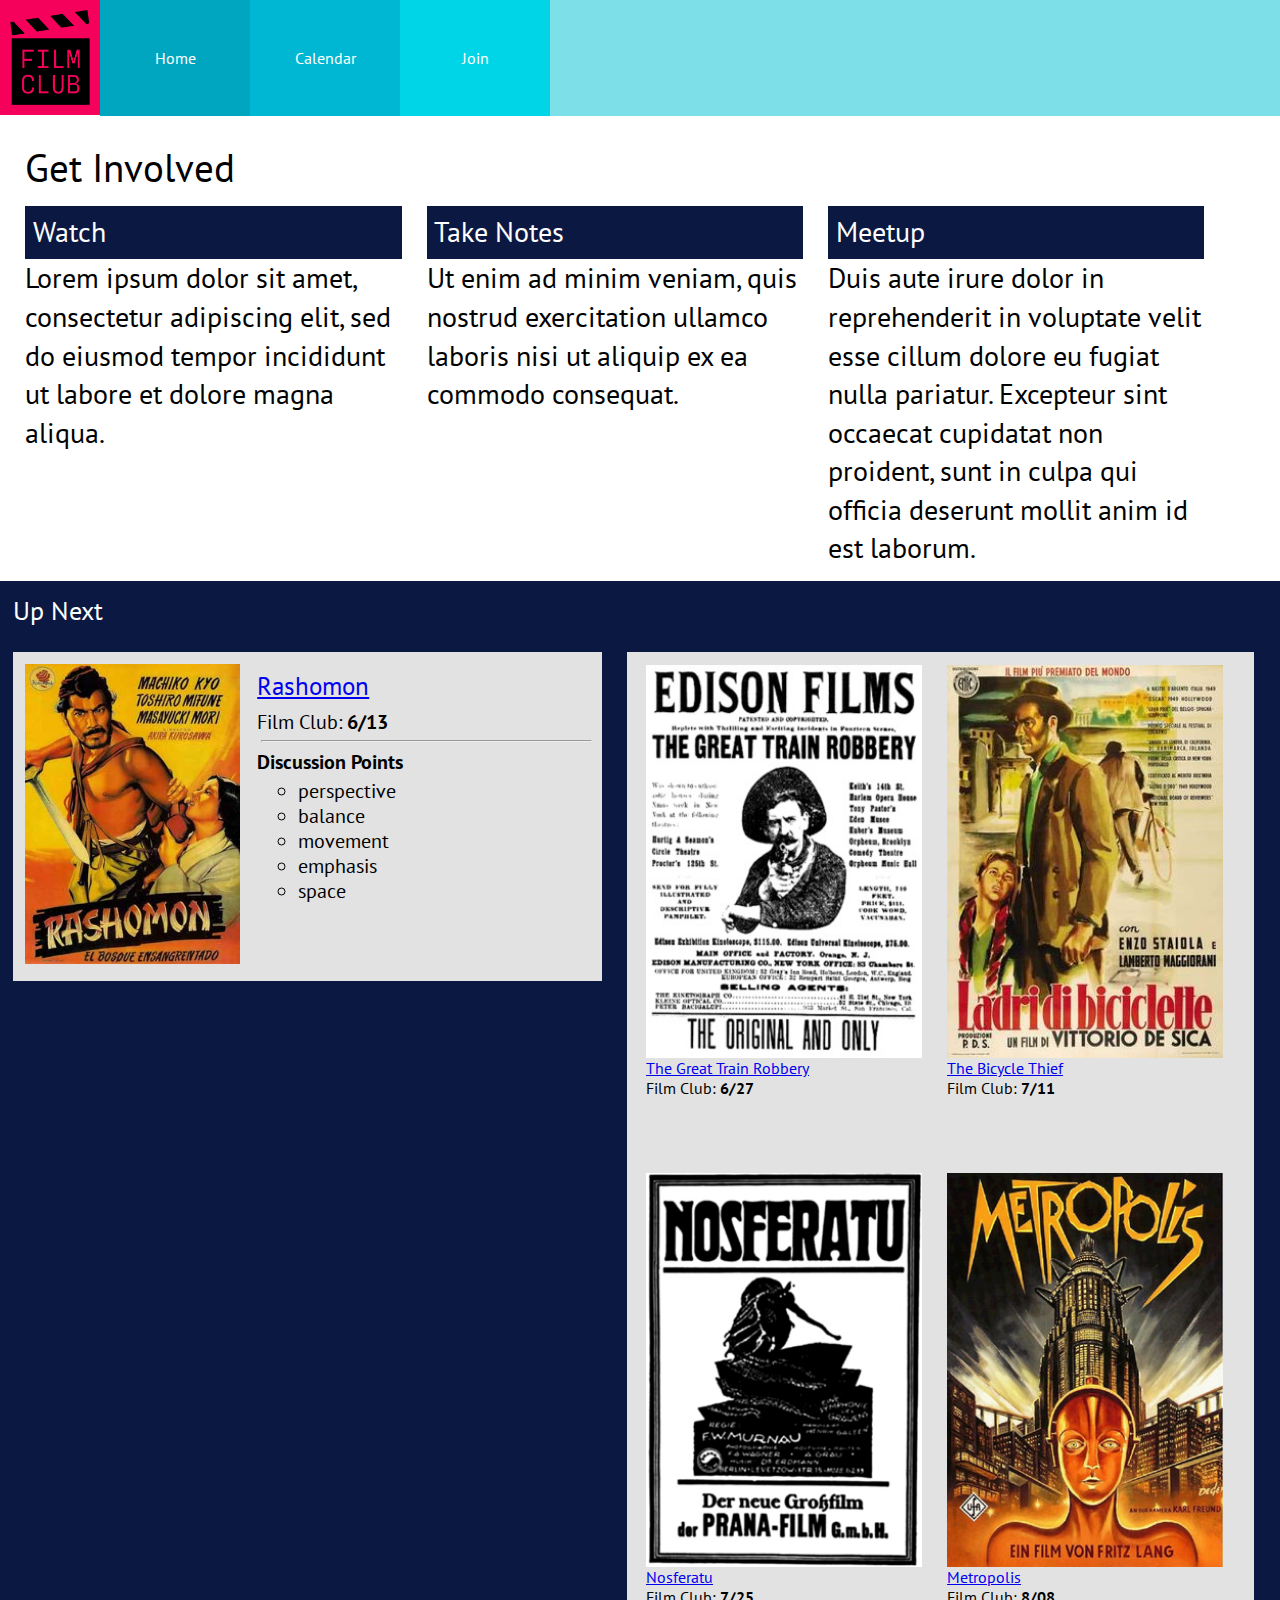
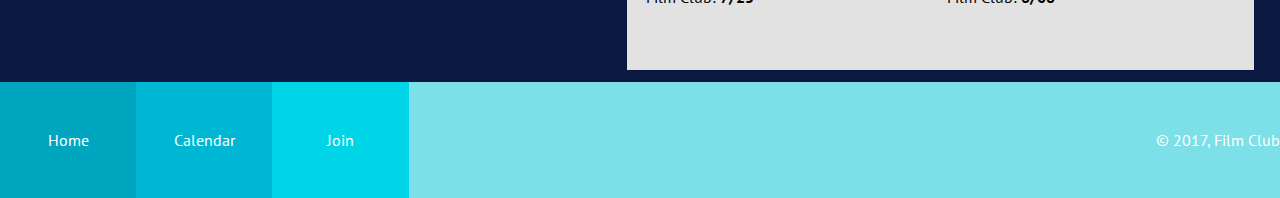
<file: index.html>
<!DOCTYPE html>
<html lang="en">
  <head>
    <meta charset="utf-8">
    <title>Film Club</title>
    <link rel="stylesheet" href="css/styles.css">
    <link href="https://fonts.googleapis.com/css?family=PT+Sans:400,700" rel="stylesheet">
  </head>
  <body>

    <section class="navigation-top">
        <img class="yo" src="images/filmclub.png" alt="hi" width="82px" height="92px">
      <nav class="nav">
        <a class="home" href="index.html">Home</a>
        <a class="calendar-tag" href="calendar/index.html">Calendar</a>
        <a  class="joins" href="join/index.html">Join</a>

      </nav>
    </section>

    <section class="index-title">
      <p class="get-involved">Get Involved</p>


      <div class="get-involved-div">
        <p class="h2">Watch<p>
        <p class="get-involved-paragraph">Lorem ipsum dolor sit amet, consectetur adipiscing elit, sed do eiusmod tempor incididunt ut labore et dolore magna aliqua.</p>
      </div>

      <div class="get-involved-div">
        <p class="h2">Take Notes</p>
        <p class="get-involved-paragraph">Ut enim ad minim veniam, quis nostrud exercitation ullamco laboris nisi ut aliquip ex ea commodo consequat.</p>
      </div>

      <div class="get-involved-div">
        <p class="h2">Meetup</p>
        <p class="get-involved-paragraph">Duis aute irure dolor in reprehenderit in voluptate velit esse cillum dolore eu fugiat nulla pariatur. Excepteur sint occaecat cupidatat non proident, sunt in culpa qui officia deserunt mollit anim id est laborum.</p>
      </div>
    </section>


    <section class="bottom-half">
      <p class="up-next">Up Next</p>

    <section class="box-rashomon">
      <div class="next-movie">
        <img src="images/rashomon-poster.jpg" alt="hi" width="215px" height="300px">
      </div>
      <div class="flexed-text">
        <a class ="box-one-title"href="https://www.youtube.com/watch?v=7QTrx3YNz7A&t=8s">Rashomon</a>
        <p class="film-club">Film Club: <strong>6/13</strong></p>
        <hr class="underline">
        <h4>Discussion Points</h4>
        <ul type="circle">
        <li>perspective</li>
        <li>balance</li>
        <li>movement</li>
        <li>emphasis</li>
        <li>space</li>
        </ul>
      </div>
    </section>

    <section class="four-boxes">
      <!-- <div class=""> -->
        <div class="boxes-titles">
          <img src="images/great-train-poster.jpg" alt="hi" width="100%" height="100%">
          <a href="https://www.youtube.com/watch?v=zuto7qWrplc">The Great Train Robbery</a>
          <p>Film Club: <b>6/27</b></p>
        </div>
        <div class="boxes-titles">
          <img src="images/bicycle-thief-poster.jpg" alt="hi" width="100%" height="100%">
          <a href="https://www.youtube.com/watch?v=H3jnzXX9mXs">The Bicycle Thief</a>
          <p>Film Club: <b>7/11</b></p>
        </div>
        <div class="boxes-titles">
          <img src="images/nosferatu-poster.jpg" alt="hi" width="100%" height="100%">
          <a href="https://www.youtube.com/watch?v=FC6jFoYm3xs">Nosferatu</a>
          <p>Film Club: <b>7/25</b></p>
        </div>
        <div class="boxes-titles">
          <img src="images/metropolis-poster.jpg" alt="hi" width="100%" height="100%">
          <a href="https://www.youtube.com/watch?v=Q0NzALRJifI">Metropolis</a>
          <p>Film Club: <b>8/08</b></p>
        </div>

      <!-- </div> -->
    </section>
  </section>


  <section class="bottom-nav">
    <nav>
      <nav class="nav">
        <a class="home" href="index.html">Home</a>
        <a class="calendar-tag" href="calendar/index.html">Calendar</a>
        <a  class="joins" href="join/index.html">Join</a>
        <p class="TM">© 2017, Film Club</p>
    </nav>
  </section>

  </body>
</html>
</file>
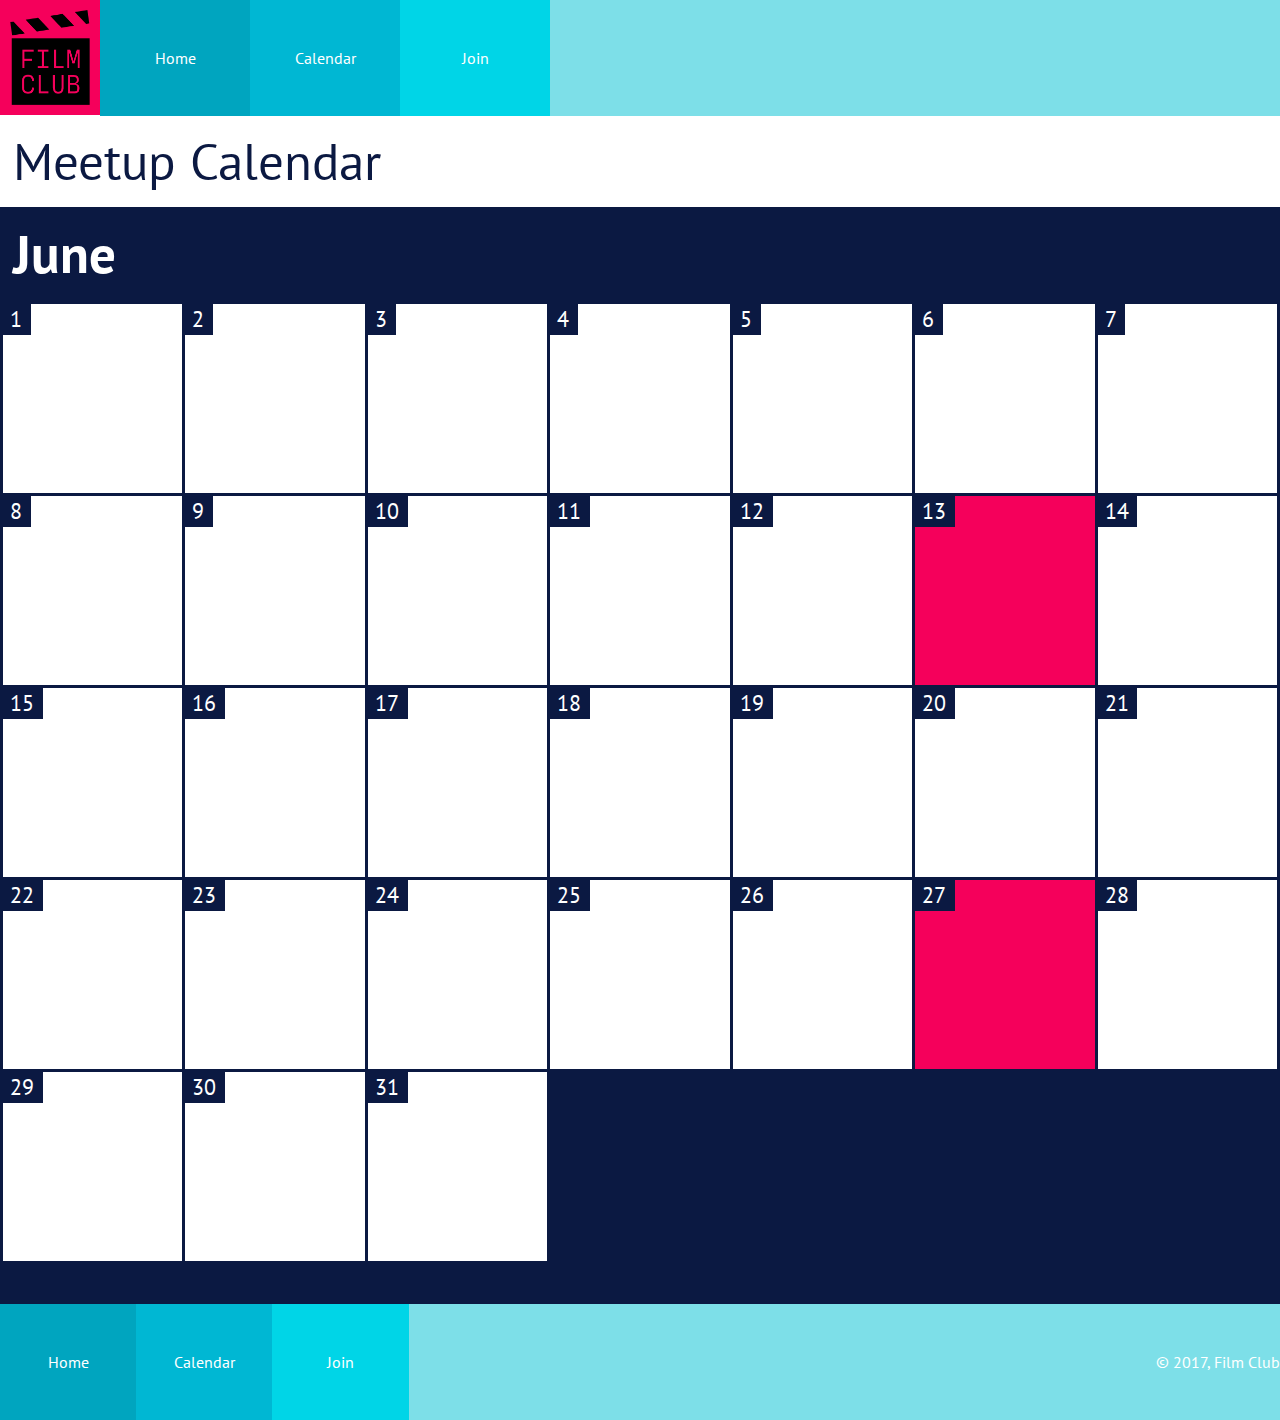
<file: calendar/index.html>
<!DOCTYPE html>
<html lang="en">
  <head>
    <meta charset="utf-8">
    <title>Film Club - Calendar</title>
    <link rel="stylesheet" href="../css/styles.css">
    <link href="https://fonts.googleapis.com/css?family=PT+Sans:400,700" rel="stylesheet">
  </head>
  <body>

    <section class="navigation-top">
        <img class="yo" src="../images/filmclub.png" alt="hi" width="82px" height="92px">
      <nav class="nav">
        <a class="home" href="../index.html">Home</a>
        <a class="calendar-tag" href="calendar/index.html">Calendar</a>
        <a  class="joins" href="../join/index.html">Join</a>

      </nav>
    </section>

    <section class="Calender-title">
      <p>Meetup Calendar</p>
    </section>

    <section class="Calender">
      <div>
        <header class="June">
        <h2>June</h2>
        </header>
      <table>
        <tr>
          <td><span>1</span></td>
          <td><span>2</span></td>
          <td><span>3</span></td>
          <td><span>4</span></td>
          <td><span>5</span></td>
          <td><span>6</span></td>
          <td><span>7</span></td>
        </tr>
        <tr>
          <td><span>8</span></td>
          <td><span>9</span></td>
          <td><span>10</span></td>
          <td><span>11</span></td>
          <td><span>12</span></td>
          <td class="active-box"><span>13</span></td>
          <td><span>14</span></td>
        </tr>
        <tr>
          <td><span>15</span></td>
          <td><span>16</span></td>
          <td><span>17</span></td>
          <td><span>18</span></td>
          <td><span>19</span></td>
          <td><span>20</span></td>
          <td><span>21</span></td>
        </tr>
        <tr>
          <td><span>22</span></td>
          <td><span>23</span></td>
          <td><span>24</span></td>
          <td><span>25</span></td>
          <td><span>26</span></td>
          <td class="active-box"><span>27</span></td>
          <td><span>28</span></td>
        </tr>
        <tr>
          <td><span>29</span></td>
          <td><span>30</span></td>
          <td><span>31</span></td>

        </tr>
      </table>
      </div>
    </section>

    <section class="trick">
      <p><br></p>
    </section>

    <section class="bottom-nav">
      <nav>
        <nav class="nav">
          <a class="home" href="../index.html">Home</a>
          <a class="calendar-tag" href="calendar/index.html">Calendar</a>
          <a  class="joins" href="../join/index.html">Join</a>
          <p class="TM">© 2017, Film Club</p>
      </nav>
    </section>


  </body>
</html>
</file>
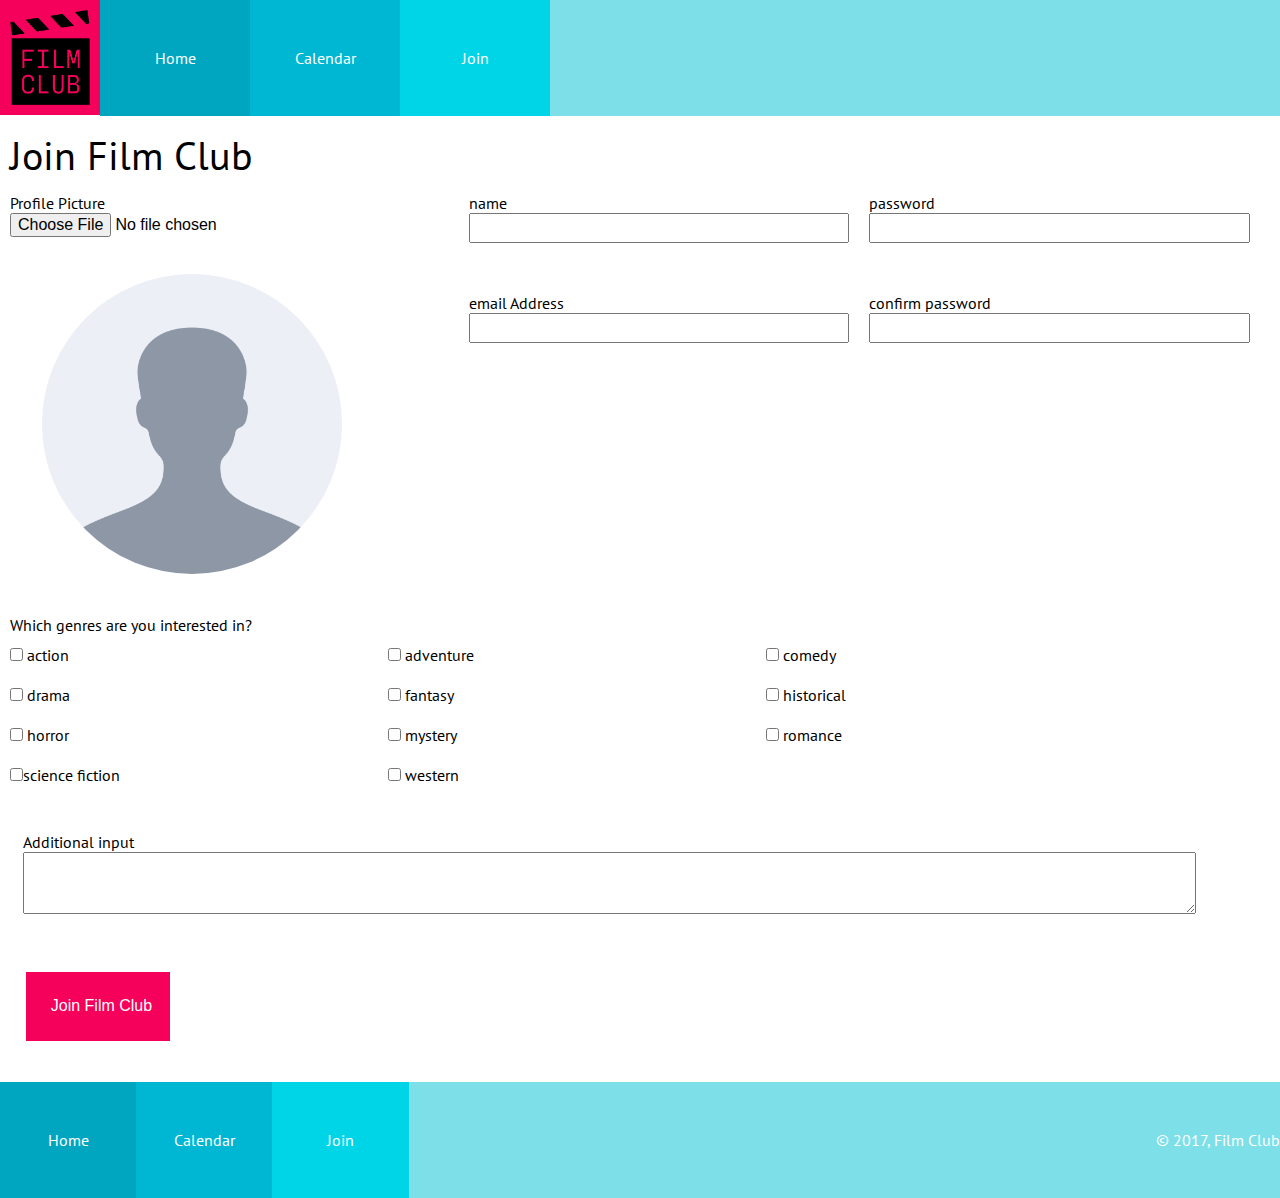
<file: join/index.html>
<!DOCTYPE html>
<html lang="en">
  <head>
    <meta charset="utf-8">
    <title>Film Club - Join</title>
    <link rel="stylesheet" href="../css/styles.css">
    <link href="https://fonts.googleapis.com/css?family=PT+Sans:400,700" rel="stylesheet">
  </head>
  <body>

    <section class="navigation-top">
        <img class="yo" src="../images/filmclub.png" alt="hi" width="82px" height="92px">
      <nav class="nav">
        <a class="home" href="../index.html">Home</a>
        <a class="calendar-tag" href="../calendar/index.html">Calendar</a>
        <a  class="joins" href="../join/index.html">Join</a>

      </nav>
    </section>
    <form class="aye-1" action="index.html" method="post">

    <section >
      <p class="title-join">Join Film Club</p>
    </section>

    <section class="testing123">
      <div class="profile-pic">
        <label for="profile-picture">Profile Picture<br>
        <input class="input-text" type="file" id="profile-pic"></label>
        <img class="aye" src="../images/profile-placeholder.png" alt="" width="300px" height="300px">
      </div>


    <section class="sign-in-info-box">
      <div class=order-1>
        <label for="name">name</label>
        <input type="text" id="name" name="name">
      </div>
      <div class="order-3">
        <label for="password">password</label>
        <input type='password' id="password" name="password">
      </div>
      <div class="order-2">
        <label for="email">email Address</label>
        <input type="email" id="email" name="email">
      </div>
      <div class="order-4">
        <label for="confirm-password">confirm password</label>
        <input type='password' id="confirm-password" name="confirm-password">
      </div>
      </section>
    </section>

      <section>
        <p class="text-select">Which genres are you interested in?</p>
      </section>

      <section class="select">
          <div class="option-1">
            <input type="checkbox" name="action" value="action"> action
          </div>
          <div class="option-1">
            <input type="checkbox" name="adventure" value="adventure"> adventure
          </div>
          <div class="option-1">
            <input type="checkbox" name="comedy" value="comedy"> comedy
          </div>
          <div class="option-1">
            <input type="checkbox" name="drama" value="drama"> drama
          </div>
          <div class="option-1">
            <input type="checkbox" name="fantasy" value="fantasy"> fantasy
          </div>
          <div class="option-1">
            <input type="checkbox" name="historical" value="historical"> historical
          </div>
          <div class="option-1">
            <input type="checkbox" name="horror" value="horror"> horror
          </div>
          <div class="option-1">
            <input type="checkbox" name="mystery" value="mystery"> mystery
          </div>
          <div class="option-1">
            <input type="checkbox" name="romance" value="romance"> romance
          </div>
          <div class="option-1">
            <input type="checkbox" name="science fiction" value="science fiction">science fiction          <!-- </div> -->          <!-- <div class="select-all-1"> -->
          </div>
          <div class="option-1">
            <input type="checkbox" name="western" value="western"> western
          </div>
      </section>

      <section class="textarea">
          Additional input<br>
          <textarea class="AI-BOX" rows="4" cols="100"></textarea>
      </section>


      <section>
        <input class="button" type="submit" value="Join Film Club"/>
      </section>
    </section>


  </form>
  </section>

  <section class="bottom-nav">
    <nav>
      <nav class="nav">
        <a class="home" href="../index.html">Home</a>
        <a class="calendar-tag" href="../calendar/index.html">Calendar</a>
        <a  class="joins" href="../join/index.html">Join</a>
        <p class="TM">© 2017, Film Club</p>
    </nav>
  </section>

  </body>
</html>
</file>
<file: css/styles.css>
/************************ HTML ****************************/
* {
  box-sizing: border-box;
  margin: 0;
  padding: 0;
}

body{
  font-family: 'PT Sans', sans-serif;
}
/********************* NAVBAR TOP ************************/


.navigation-top{
  display: flex;
  flex-direction: row;
  flex: 1 1 100%
}

.yo{
  background-color: #F5005B;
  width: 102px;
  height: 115px;
  padding: 10px;
  width: 100px
}

.nav{
  display: flex;
  flex-direction: row;
  justify-content: flex-start;
  flex: 1 1 75%;
  background-color: #7DDFE8;
  align-items: center;
}

.home{
  padding: 48px 0;
  width: 150px;
  text-align: center;
  background-color: #00A5BF;
  text-decoration: none;
  color: white;
}

.calendar-tag{
  padding: 48px 0;
  width: 150px;
  text-align: center;
  background-color: #00B7D3;
  text-decoration: none;
  color: white;
}

.joins{
  padding: 48px 0;
  width: 150px;
  text-align: center;
  background-color: #00D5E7;
  text-decoration: none;
  color: white;
}

@media (max-width: 544px){
  .nav{
    display: flex;
    flex-direction: column;
    justify-content: flex-start;
    flex: 1 1 75%;
    background-color: #7DDFE8;
  }

  .home{
    padding: 10px;
    flex: 0 1 10%;
    text-align: center;
    background-color: #00A5BF;
    width: 100%;
  }

  .calendar-tag{
    padding: 10px;
    flex: 0 1 10%;
    text-align: center;
    background-color: #00B7D3;
    width: 100%;
  }

  .joins{
    padding: 10px;
    flex: 0 1 10%;
    text-align: center;
    background-color: #00D5E7;
    width: 100%;
  }
}



/********************** NAVBAR BOTTOM **********************/

.TM{
  text-decoration: none;
  color: white;
  flex: 1 1 75%;
  text-align: end;
}


@media (max-width: 544px){
  .nav-bottom{
    display: flex;
    justify-content: flex-start;
    color: white;
    list-style: none;
    text-align: center;
    align-content: center;
    flex-direction: column;
  }

  .nav-bar-bottom1{
    background-color: #00A5BF;
    width: 100%;
  }

  .nav-bar-bottom2{
    background-color: #00B7D3;
    width: 100%;
  }

  .nav-bar-bottom3{
      background-color: #00D5E7;
      width: 100%;
  }
  .TM{
    padding:28px
  }
}



/*********************** CALENDAR ************************/

.Calender-title{
    padding: 1% 1%;
    color: #0B1942;
    font-size: 316%;
}

.Calender{
  background-color: #0B1942;
  color: white;
}

.June{
  padding: 1% 1%;
  font-size: 220%;
}

table {
  background-color: #0B1942;
  border-collapse: collapse;
  color: ;
  font-size: 140%;
  width: 100%;
}
td {
  border: 3px solid #0B1942;
  background-color: white;
  height: 15vw;
  width: 144px;
  vertical-align: top;

}

.active-box{
  background-color: #F5005B
}

span{
  background-color:#0B1942;
  padding: 1% 5% 1% 5% ;
  margin: 0 0 0 -2px

}

.trick{
  background-color: #0B1942;
  color: #0B1942;
  padding: 10px
}




/************************ JOIN ****************************/
form{
  margin: 0 10px;
}

.title-join{
  font-size: 250%;
  padding: 1% 0;
}
.testing123{
  display: flex;
}

.input-text{
  font-size: 100%
}

.aye{
  border-radius: 100%;
  margin: 8% 7% 8%;
}
.sign-in-info-box{
  display: flex;
  text-align: center;
  flex-direction: row;
  flex-wrap: wrap;
  justify-content: center;
  height: 200px;
}

.sign-in-info-box div{
  width: 50%;
  text-align: left;
}

.sign-in-info-box label{
  font-size: 100%
}

.sign-in-info-box input{
  width: 95%;
  height: 30px;
}
.select{
  display: flex;
  flex-wrap: wrap;
}

.option-1{
  flex: 0 1 30%;
  padding: 10px 0;
}

.button {
  background: #F5005B;
  width: 150px;
  border: solid;
  font-size: 100%;
  color: white;
  padding: 2%;
  margin: 3% 1%;
  height: 75px;
}

.textarea{
  margin: 1% 1%;
  padding-top: 2%;
}

.AI-BOX{
  width: 95%;
}

@media (max-width: 770px){
  .sign-in-info-box div{
    width: 100%;
  }

  .order-1{
    order: 1;
    padding-bottom: 20px
  }

  .order-2{
    order: 2;
    padding-bottom: 80px;
  }

  .order-3{
    order: 3;
    padding-bottom: 20px
  }

  .order-4{
    order: 4
  }

  .option-1{
    flex: 0 1 50%;
    padding: 10px 0;
  }
}

@media (max-width: 544px){
  .aye-1{
    display: flex;
    flex-direction: column;
  }

  .sign-in-info-box{
    display: block;
    height: 235px
  }

  .testing123{
    display: block;
  }

  .select{
    display: block
  }

  .order: 1;{
  padding-bottom: 0px
}

.order-2{
  order: 2;
  padding-bottom: 0px;
}

.order-3{
  order: 3;
  padding-bottom: 0px
}

.order-4{
  order: 4
}

}
/************************** HOME ****************************/
.index-title{
  display: flex;
  font-size: 160%;
  padding: 1% 1%;
  flex: 1 1 100%;
  flex-direction: row;
  flex-wrap: wrap;
}

.get-involved{
  width: 100%;
  margin: 0 1%;
  padding: 13px 0%;
  font-size: 153%;

}

.get-involved-div{
  width: 30%;
  line-height: 137%;
  margin: 0px 1%;
  font-size: 110%;
}

.h2{
  background-color: #0B1942;
  color: white;
  padding: 2% 2%;
}

.bottom-half{
  background-color:#0B1942;
  display: flex;
  flex-direction: row;
  flex-wrap: wrap;
}

.up-next{
  flex: 1 1 100%;
  font-size: 160%;
  color: white;
  margin: 1% 1%;
}

.box-rashomon{
  margin: 1% 1%;
  font-size: 122%;
  display: flex;
  background-color: #E2E2E2;
  width: 46%;
  height: 100%;
}

    .next-movie{
      background color: white;
      margin: 2% 3% 2% 2%;
}

    .flexed-text{
      margin: 3% 1% 1% 0%;
      width:100%;

}

    .box-one-title{
      font-size: 128%;
}

    .film-club{
      margin: 2% 0% 1% 0%;
}

    .underline{
      margin: 2% 1%;
}

    .box-rashomon ul{
      padding: 1% 12%;

    }

.four-boxes{
  background-color: #E2E2E2;
  display: flex;
  text-align: center;
  flex-direction: row;
  flex-wrap: wrap;
  justify-content: center;
  width: 49%;
  margin: 1% 1%;
}

.four-boxes div{
  width: 44%;
  text-align: left;
  display: flex;
  flex-direction: column;
  margin: 2% 3% 10% 1%
}

@media (max-width: 770px){
  .box-rashomon{
    flex: 1 1 100%;
  }

  .four-boxes{
    flex-direction: row;
    flex: 1 1 100%;
    flex-wrap: nowrap;
    font-size: 108%;
    margin: 1% 1% 1% 1%
  }

  .box-rashomon ul{
    padding: 1% 5%;
  }

  .get-involved-div{
    width: 30%;
    line-height: 137%;
    margin: 0px 1%;
    font-size: 89%;
}

@media (max-width: 544px){
  .get-involved-div{
    width: 30%;
    line-height: 137%;
    margin: 0px 1%;
    font-size: 110%;
    display: flex;
    flex-direction: column;
    flex: 1 1 100%;
  }

  .get-involved-paragraph{
    padding: 30px
  }

  .four-boxes{
    flex-direction: row;
    flex: 1 1 100%;
    flex-wrap: wrap;
    font-size: 108%;
    margin: 1% 1% 1% 1%
  }

}
</file>
